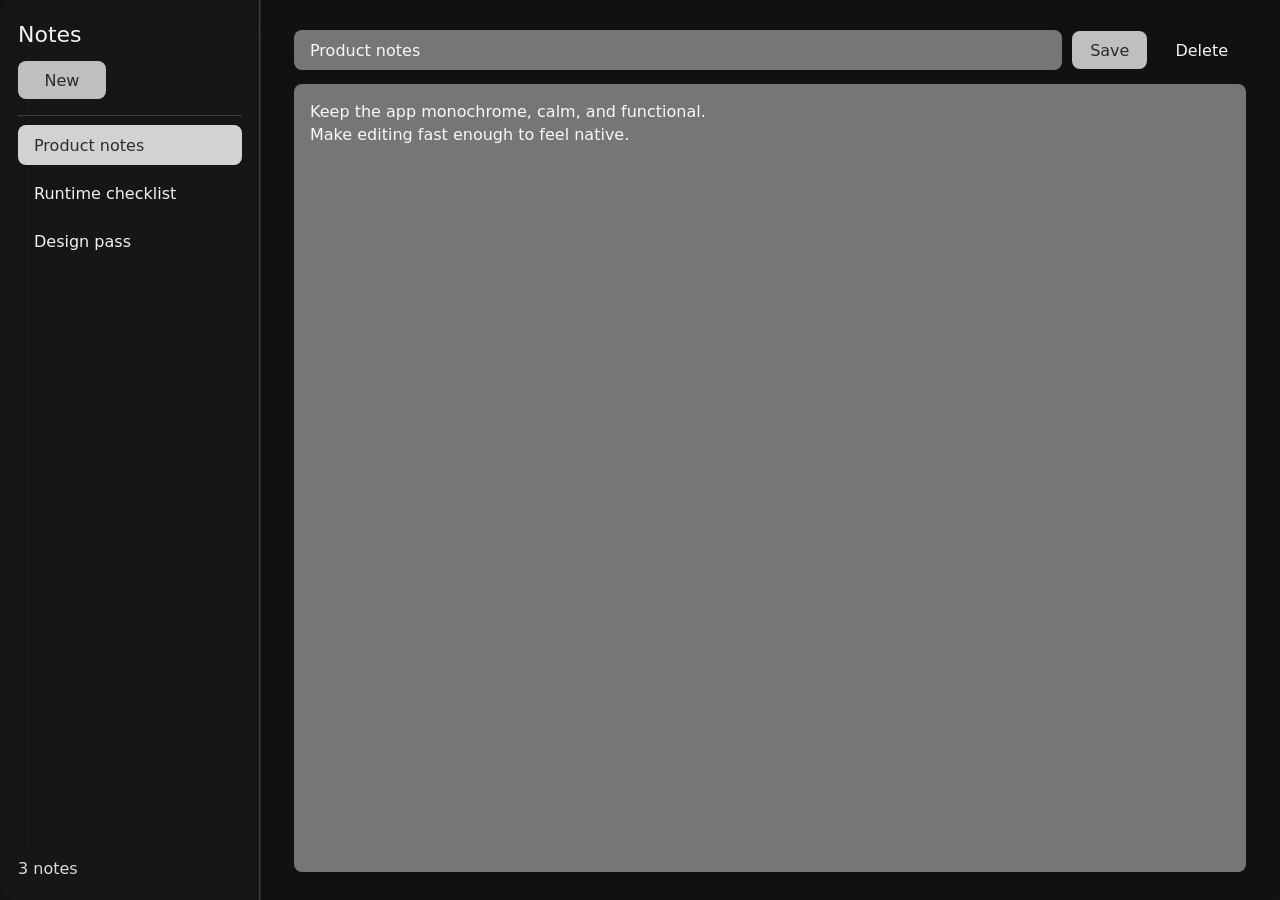
<file: examples/fenestra-notes/ui/index.html>
<!doctype html>
<html lang="en">
  <head>
    <meta charset="utf-8" />
    <meta name="viewport" content="width=device-width, initial-scale=1" />
    <title>Notes</title>
    <script>
      document.documentElement.dataset.chrome =
        new URLSearchParams(location.search).get("chrome") || "system";
    </script>
    <link rel="stylesheet" href="./styles.css" />
  </head>
  <body>
    <div class="app-window">
      <div class="web-titlebar" aria-label="Window controls">
        <div class="web-titlebar-title">Notes</div>
        <div class="window-controls">
          <button class="window-control minimize" aria-label="Minimize" tabindex="-1"></button>
          <button class="window-control maximize" aria-label="Maximize" tabindex="-1"></button>
          <button class="window-control close" aria-label="Close" tabindex="-1"></button>
        </div>
      </div>
      <main class="shell">
        <aside class="sidebar">
          <div class="brand">Notes</div>
          <button id="new-note" class="new-note">New</button>
          <nav id="note-list">
          </nav>
          <p id="note-count" class="count">0 notes</p>
        </aside>
        <section class="content">
          <header class="editor-header">
            <input id="note-title" aria-label="Title" />
            <button id="save-note">Save</button>
            <button id="delete-note" class="ghost">Delete</button>
          </header>
          <textarea id="note-body" aria-label="Body"></textarea>
        </section>
      </main>
    </div>
    <script src="./app.js" defer></script>
  </body>
</html>
</file>
<file: examples/fenestra-notes/ui/styles.css>
:root {
  --window-radius: 14px;
  --titlebar-height: 38px;
  color-scheme: dark;
  font-family:
    ui-sans-serif, system-ui, -apple-system, BlinkMacSystemFont, "Segoe UI", sans-serif;
  background: transparent;
  color: rgb(244 244 242);
}

* {
  box-sizing: border-box;
}

html,
body {
  width: 100%;
  height: 100%;
  margin: 0;
  overflow: hidden;
  background: transparent;
  -webkit-font-smoothing: antialiased;
}

button {
  border: 0;
  border-radius: 8px;
  display: inline-flex;
  align-items: center;
  justify-content: center;
  min-height: 38px;
  padding: 0 18px;
  background: rgb(216 216 216 / 88%);
  color: rgb(42 42 42);
  cursor: pointer;
  font: inherit;
  transition:
    background-color 120ms cubic-bezier(0.2, 0, 0, 1),
    color 120ms cubic-bezier(0.2, 0, 0, 1),
    box-shadow 120ms cubic-bezier(0.2, 0, 0, 1);
  -webkit-app-region: no-drag;
}

button:hover {
  background: rgb(235 235 235 / 92%);
}

input,
textarea {
  border: 0;
  border-radius: 8px;
  background: rgb(118 118 118);
  color: rgb(248 248 248);
  caret-color: rgb(248 248 248);
  font: inherit;
  font-size: 16px;
  outline: none;
  -webkit-app-region: no-drag;
  transition:
    background-color 120ms cubic-bezier(0.2, 0, 0, 1),
    box-shadow 120ms cubic-bezier(0.2, 0, 0, 1);
}

input:focus,
textarea:focus {
  background: rgb(132 132 132);
  box-shadow: inset 0 0 0 1px rgb(255 255 255 / 14%);
}

::selection {
  background: rgb(232 232 232 / 42%);
}

.app-window {
  display: grid;
  grid-template-rows: 1fr;
  width: 100%;
  height: 100%;
  overflow: hidden;
  background: transparent;
  border-radius: var(--window-radius);
  isolation: isolate;
}

:root[data-chrome="app"] .app-window {
  grid-template-rows: var(--titlebar-height) 1fr;
}

.web-titlebar {
  position: relative;
  display: none;
  min-width: 0;
  background: rgb(34 34 34 / 34%);
  backdrop-filter: blur(20px);
  box-shadow: inset 0 -1px 0 rgb(255 255 255 / 12%);
  user-select: none;
}

:root[data-chrome="app"] .web-titlebar {
  display: block;
}

.web-titlebar-title {
  position: absolute;
  inset: 0;
  display: flex;
  align-items: center;
  justify-content: center;
  color: rgb(245 245 245);
  font-size: 14px;
  font-weight: 600;
  pointer-events: none;
}

.window-controls {
  position: absolute;
  top: 7px;
  right: 12px;
  display: flex;
  gap: 8px;
}

.window-control {
  position: relative;
  width: 24px;
  min-width: 24px;
  height: 24px;
  min-height: 24px;
  padding: 0;
  border-radius: 999px;
  background: rgb(255 255 255 / 12%);
  color: rgb(245 245 245);
  box-shadow: none;
}

.window-control:hover {
  background: rgb(255 255 255 / 18%);
}

.window-control::before,
.window-control::after {
  position: absolute;
  content: "";
  background: currentColor;
}

.window-control.minimize::before {
  left: 7px;
  top: 11px;
  width: 10px;
  height: 2px;
  border-radius: 999px;
}

.window-control.maximize::before {
  left: 7px;
  top: 7px;
  width: 10px;
  height: 10px;
  border: 1.5px solid currentColor;
  background: transparent;
}

.window-control.close::before,
.window-control.close::after {
  left: 7px;
  top: 11px;
  width: 10px;
  height: 2px;
  border-radius: 999px;
}

.window-control.close::before {
  transform: rotate(45deg);
}

.window-control.close::after {
  transform: rotate(-45deg);
}

.shell {
  display: grid;
  grid-template-columns: 260px 1fr;
  min-height: 0;
  background: transparent;
}

.sidebar {
  display: flex;
  min-width: 0;
  flex-direction: column;
  padding: 22px 18px;
  background: rgb(32 32 32 / 28%);
  backdrop-filter: blur(20px);
  box-shadow: inset -1px 0 0 rgb(255 255 255 / 18%);
}

.brand {
  margin-bottom: 14px;
  font-size: 22px;
  font-weight: 500;
}

.new-note {
  align-self: flex-start;
  min-width: 88px;
  margin-bottom: 16px;
}

nav {
  display: grid;
  gap: 8px;
  padding-top: 10px;
  box-shadow: inset 0 1px 0 rgb(255 255 255 / 18%);
}

nav button {
  width: 100%;
  justify-content: flex-start;
  min-height: 40px;
  padding: 0 16px;
  background: transparent;
  color: rgb(242 242 242);
  text-align: left;
}

nav button:hover,
nav button.active {
  background: rgb(210 210 210);
  color: rgb(46 46 46);
}

.content {
  display: grid;
  grid-template-rows: 40px 1fr;
  gap: 14px;
  min-width: 0;
  padding: 30px 34px 28px;
  background: rgb(18 18 18 / 98%);
  box-shadow: inset 1px 0 0 rgb(255 255 255 / 8%);
}

.editor-header {
  display: grid;
  grid-template-columns: minmax(180px, 1fr) auto auto;
  align-items: center;
  gap: 10px;
  min-width: 0;
}

.editor-header button {
  min-width: 72px;
}

input {
  width: 100%;
  height: 40px;
  padding: 0 16px;
}

textarea {
  width: 100%;
  height: 100%;
  min-height: 0;
  padding: 16px;
  resize: none;
  line-height: 1.45;
}

.ghost {
  background: transparent;
  color: rgb(245 245 245);
}

.ghost:hover {
  background: rgb(255 255 255 / 12%);
  color: rgb(255 255 255);
}

.count {
  margin: auto 0 0;
  color: rgb(220 220 220);
}

p {
  margin: 0;
}

@media (max-width: 720px) {
  .shell {
    grid-template-columns: 1fr;
    grid-template-rows: auto 1fr;
  }

  .sidebar {
    min-height: 0;
    padding: 18px;
    box-shadow: inset 0 -1px 0 rgb(255 255 255 / 18%);
  }

  nav {
    grid-auto-flow: column;
    grid-auto-columns: minmax(140px, 1fr);
    overflow-x: auto;
    padding-bottom: 2px;
  }

  .count {
    display: none;
  }

  .content {
    padding: 18px;
  }

  .editor-header {
    grid-template-columns: 1fr auto;
  }

  #delete-note {
    grid-column: 2;
  }
}
</file>
